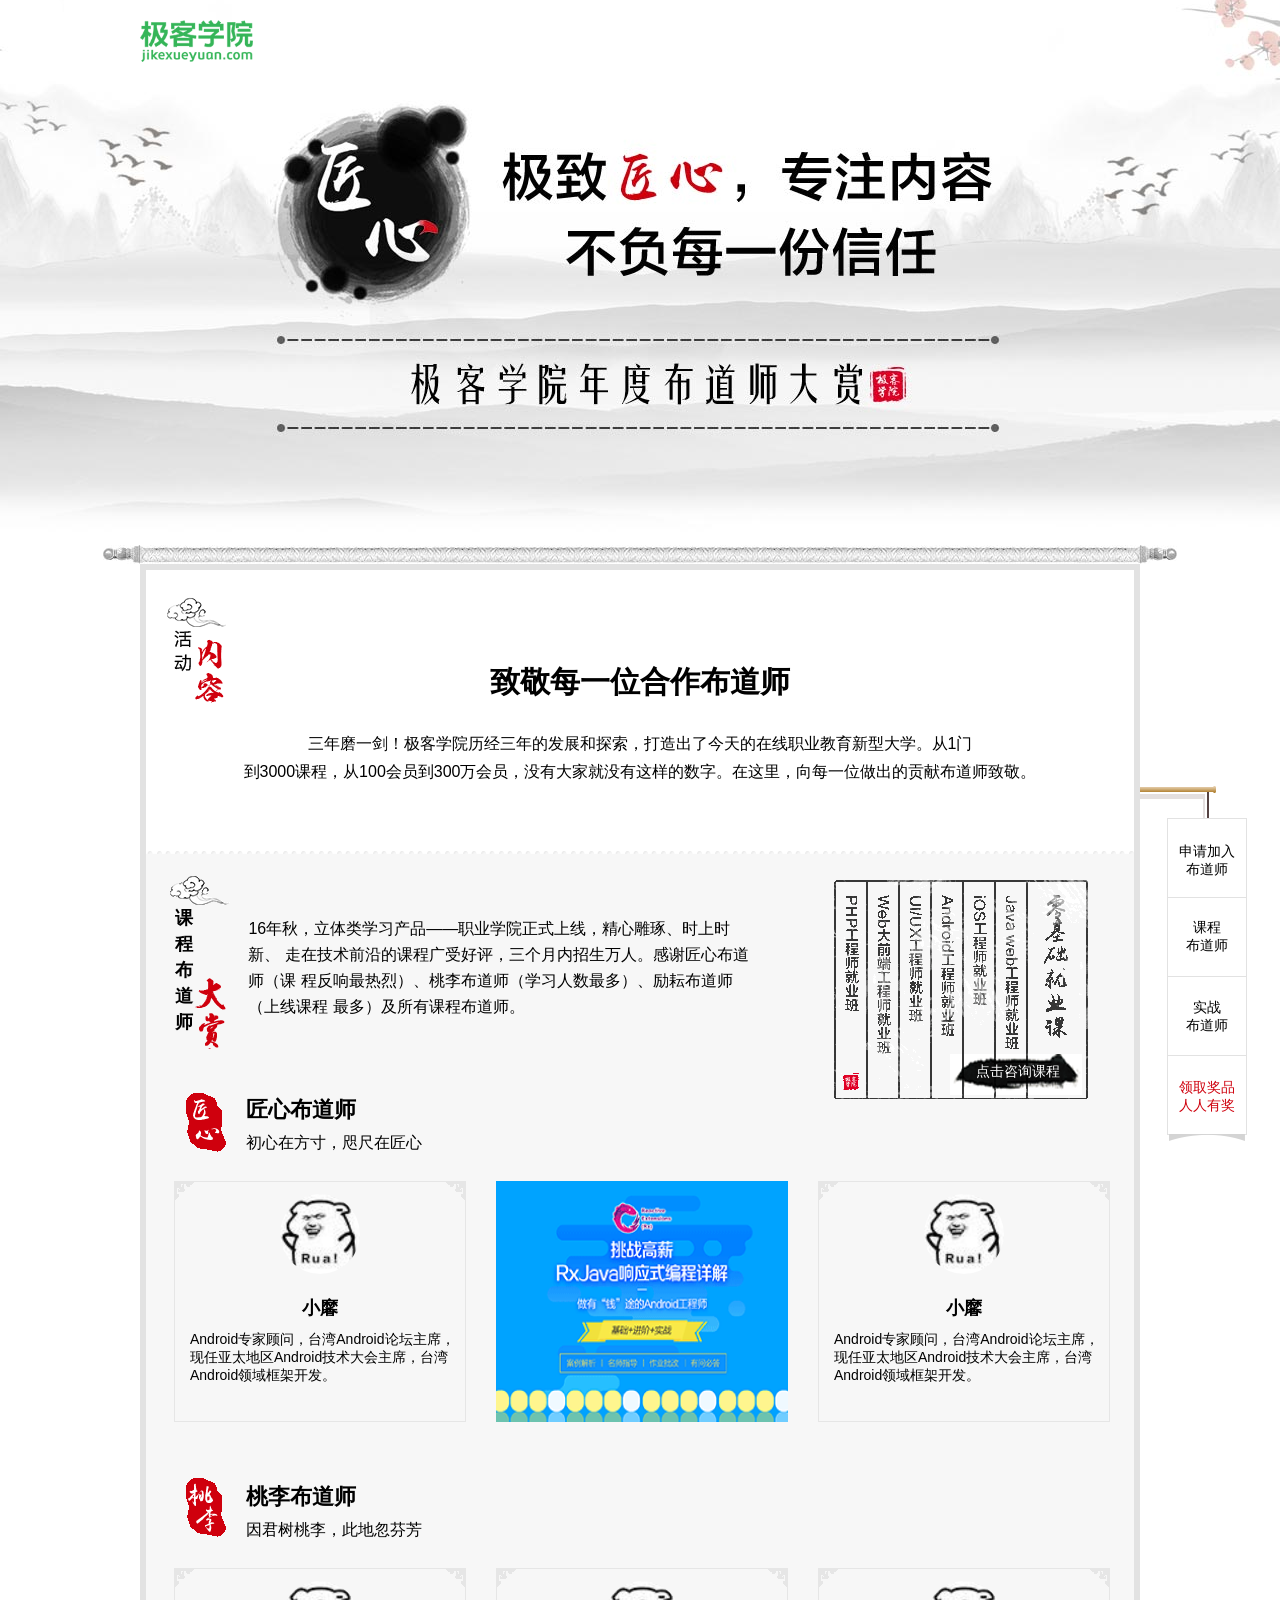
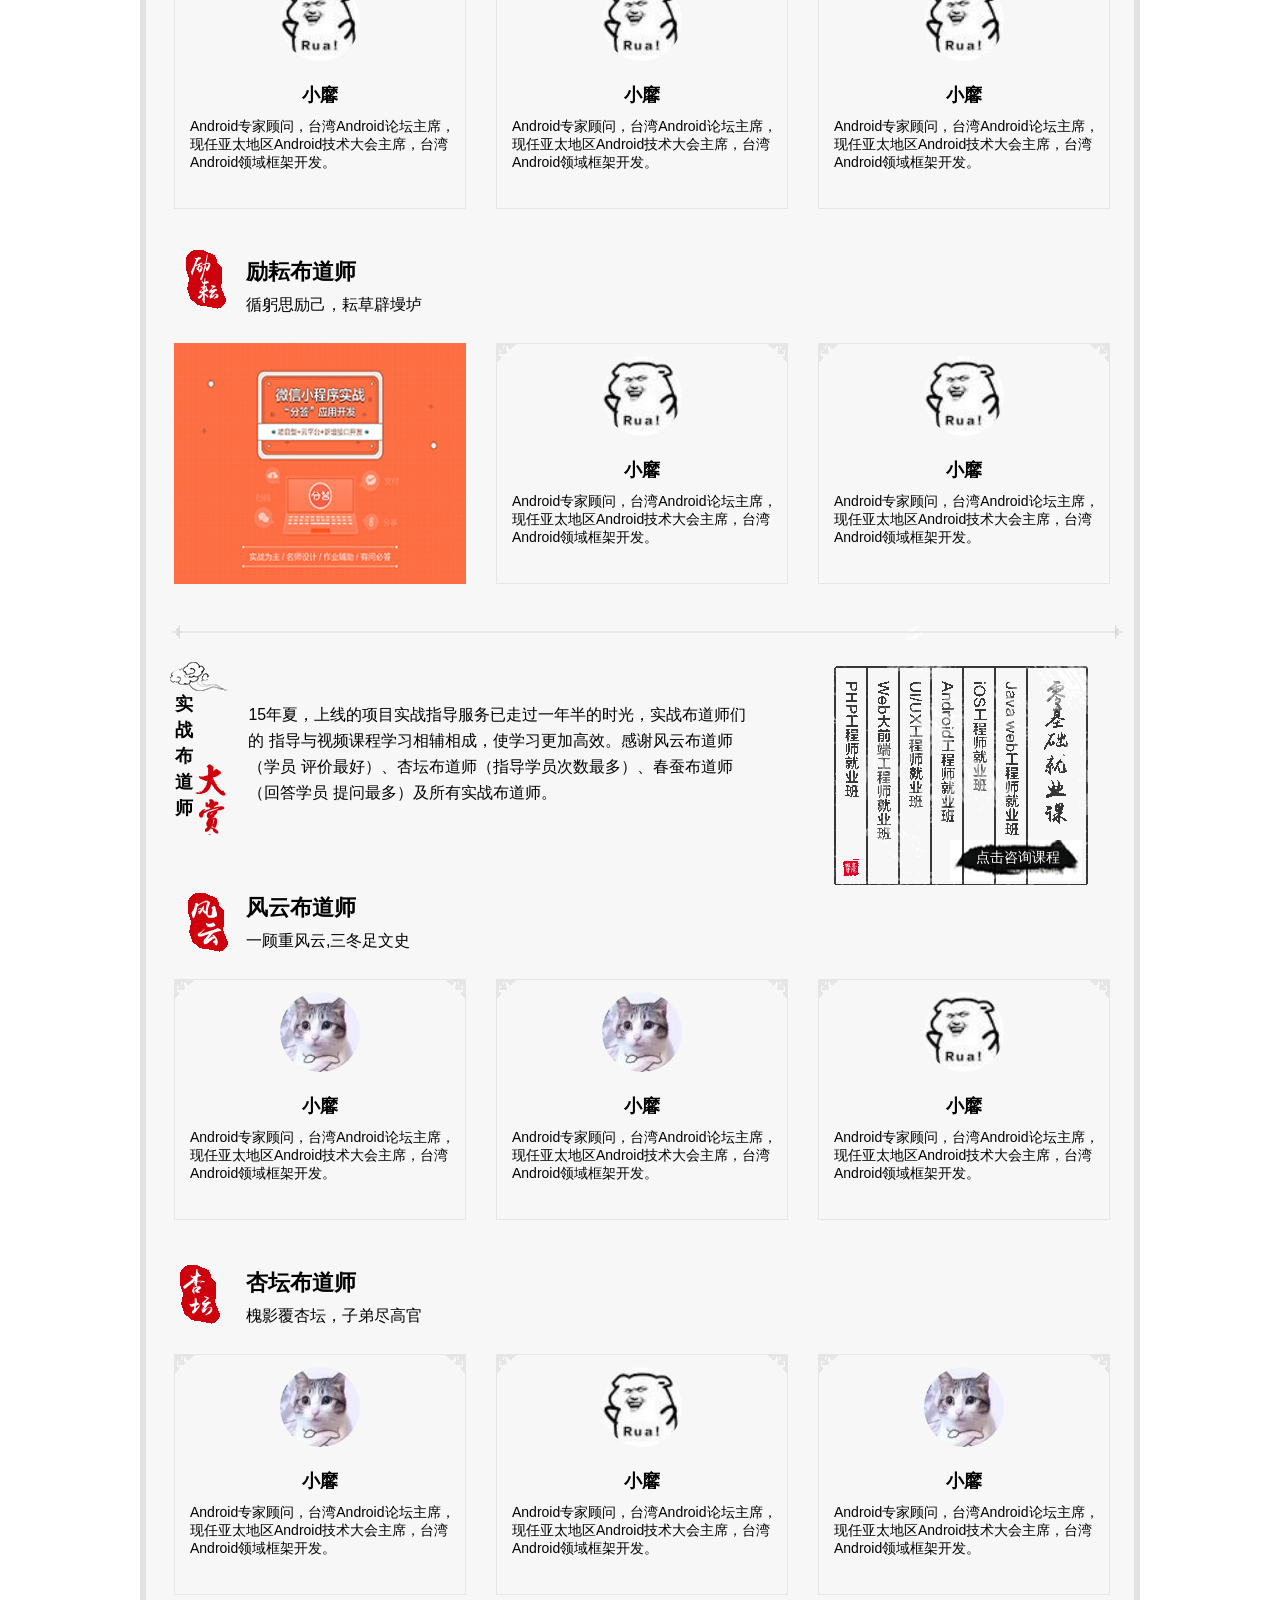
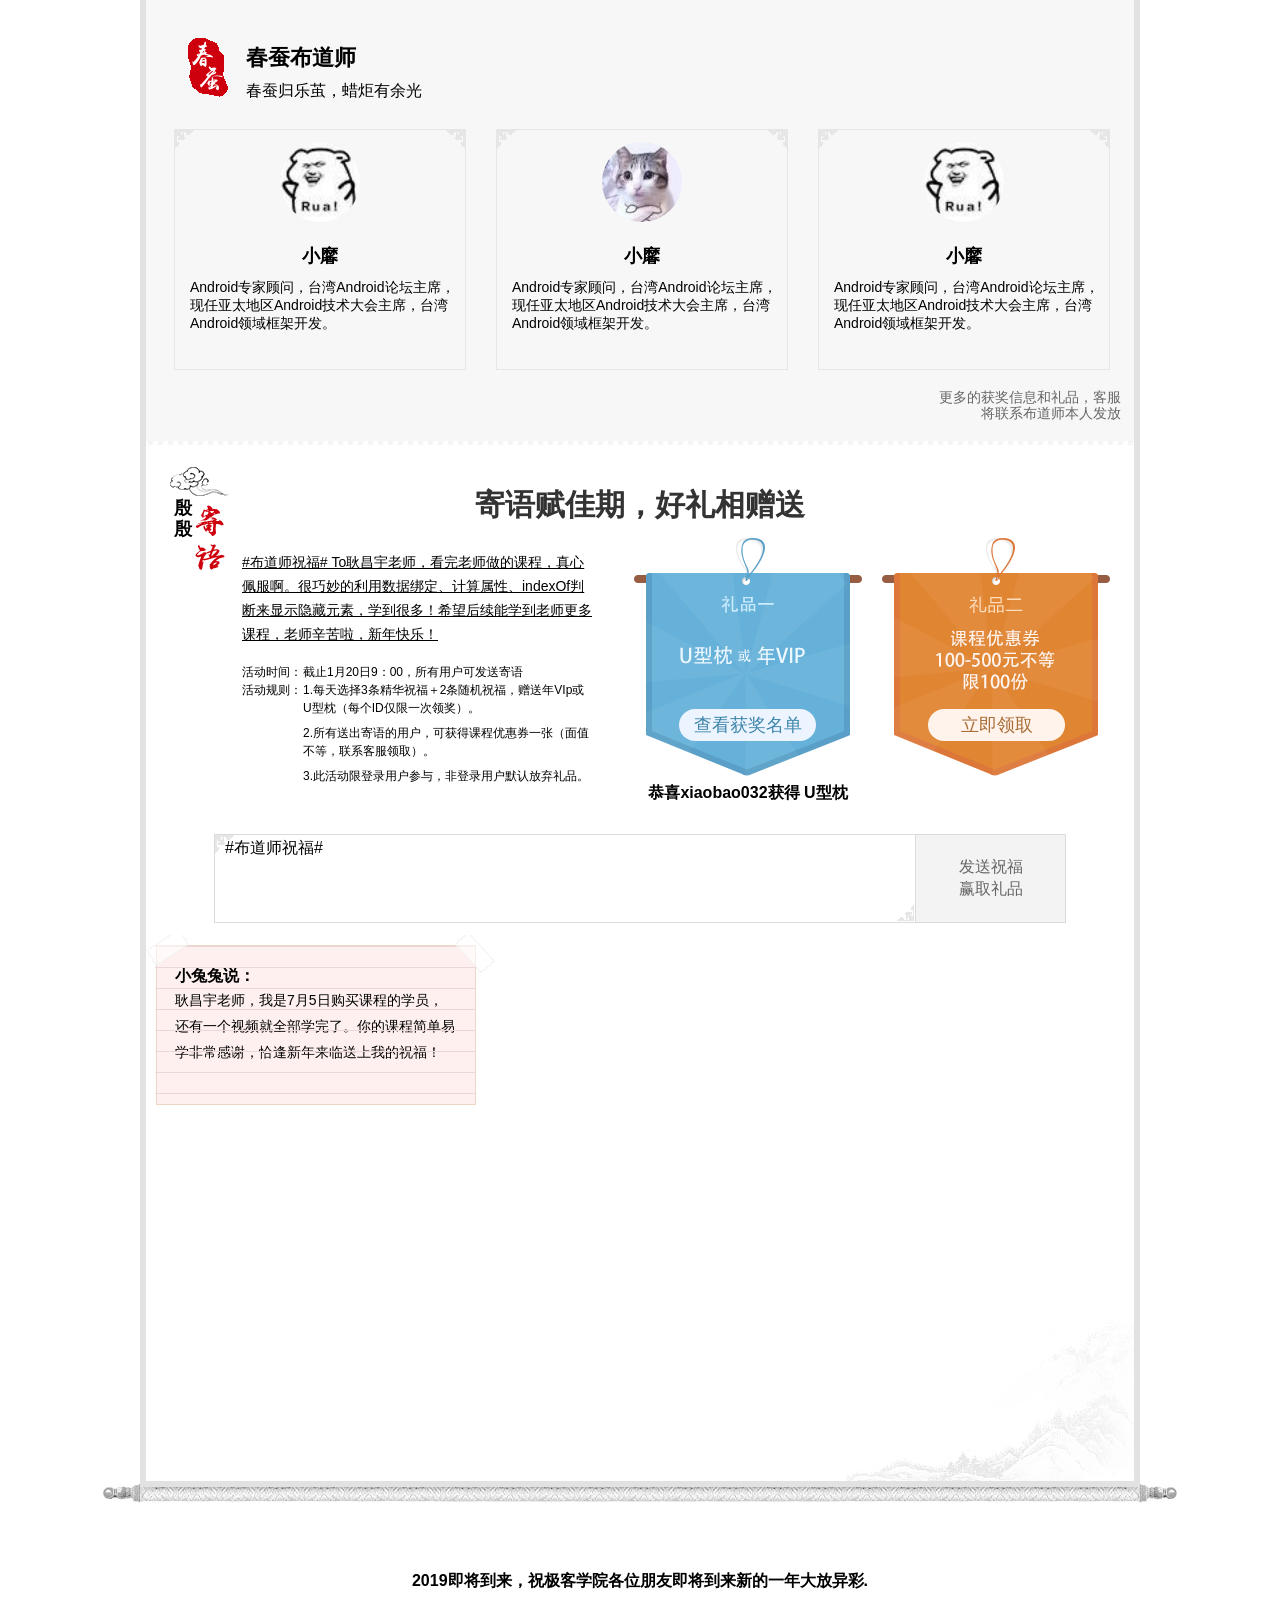
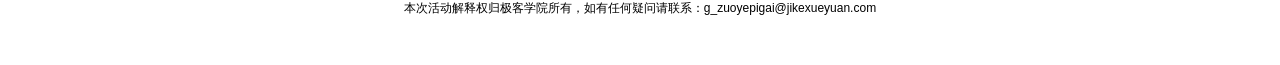
<file: index.html>
<!doctype html>
<html lang="en">
<head>
	<meta charset="UTF-8">
	<title>匠心大赏</title>
	<link rel="stylesheet" href="css/normalize.css">
	<link rel="stylesheet" href="css/originalit_appreciate.css">
</head>
<body>
	<!-- 背景图 -->
	<div class="banner-section">
		<div class="banner-scroll"></div>
		<div class="banner-container">
			<a href="javascript:;"><img class="head-logo" src="img/header-LOGO.png"></a>
		</div>
	</div>
	<!-- 活动内容 -->
	<div class="activity-section">
		<h1>致敬每一位合作布道师</h1>
		<p>三年磨一剑！极客学院历经三年的发展和探索，打造出了今天的在线职业教育新型大学。从1门<br>
		到3000课程，从100会员到300万会员，没有大家就没有这样的数字。在这里，向每一位做出的贡献布道师致敬。</p>
		<div class="shanjuchi-section"></div>
		<!-- 固定导航 -->
		<div class="fixation-head">
			<div class="fixation-head-list">
				<a class="fixation-head-item" href="javascript:;">申请加入<br>布道师</a>
				<a data-nav="roll-1" class="fixation-head-item" href="javascript:;">课程<br>布道师</a>
				<a data-nav="roll-2" class="fixation-head-item" href="javascript:;">实战<br>布道师</a>
				<a data-nav="roll-3" class="fixation-head-item" href="javascript:;">领取奖品<br>人人有奖</a>
			</div>
		</div>
	</div>
	<!-- 教师们 -->
	<div class="teacher-section">
		<!-- 课程布道师 -->
		<div id="roll-1" class="course-section">
			<div class="course-logo"><span>课程布道师</span></div>
			<div class="course-text">
				<p>16年秋，立体类学习产品——职业学院正式上线，精心雕琢、时上时新、
				走在技术前沿的课程广受好评，三个月内招生万人。感谢匠心布道师（课
				程反响最热烈）、桃李布道师（学习人数最多）、励耘布道师（上线课程
				最多）及所有课程布道师。</p>
			</div>
			<div class="course-select"><a class="course-select-link" href="javascript:;">点击咨询课程</a></div>
		</div>
		<!-- 匠心布道师 -->
		<div class="teach-section">
			<div class="teach-title">
				<img class="teach-logo" src="img/11.png">
				<h3 class="teach-title-describe">匠心布道师</h3>
				<p class="teach-text">初心在方寸，咫尺在匠心</p>
			</div>
			<div class="teach-list">
				<div class="teach-item">
					<img class="teach-head" src="img/12.png">
					<h4 class="teach-name">小黁</h4>
					<p class="teach-describe">	Android专家顾问，台湾Android论坛主席，现任亚太地区Android技术大会主席，台湾Android领域框架开发。
					</p>
				</div>					
				<div class="teach-location-advertising">
					<a href="javascript:;"><img class="teach-advertising" src="img/14.png"></a>
				</div>					
				<div class="teach-item">
					<img class="teach-head" src="img/12.png">
					<h4 class="teach-name">小黁</h4>
					<p class="teach-describe">	 Android专家顾问，台湾Android论坛主席，现任亚太地区Android技术大会主席，台湾Android领域框架开发。
					</p>
				</div>
			</div>
		</div>
		<!-- 桃李布道师 -->
		<div class="teach-section">
			<div class="teach-title">
				<img class="teach-logo" src="img/taoli.png">
				<h3 class="teach-title-describe">桃李布道师</h3>
				<p class="teach-text">因君树桃李，此地忽芬芳</p>
			</div>
			<div class="teach-list">
				<div class="teach-item">
					<img class="teach-head" src="img/12.png">
					<h4 class="teach-name">小黁</h4>
					<p class="teach-describe">	Android专家顾问，台湾Android论坛主席，现任亚太地区Android技术大会主席，台湾Android领域框架开发。
					</p>
				</div>					
					<div class="teach-item">
					<img class="teach-head" src="img/12.png">
					<h4 class="teach-name">小黁</h4>
					<p class="teach-describe">	Android专家顾问，台湾Android论坛主席，现任亚太地区Android技术大会主席，台湾Android领域框架开发。
					</p>
				</div>						
				<div class="teach-item">
					<img class="teach-head" src="img/12.png">
					<h4 class="teach-name">小黁</h4>
					<p class="teach-describe">	Android专家顾问，台湾Android论坛主席，现任亚太地区Android技术大会主席，台湾Android领域框架开发。
					</p>
				</div>
			</div>
		</div>
		<!-- 励耘布道师 -->
		<div class="teach-section">
			<div class="teach-title">
				<img class="teach-logo" src="img/liyun.png">
				<h3 class="teach-title-describe">励耘布道师</h3>
				<p class="teach-text">循躬思励己，耘草辟墁垆</p>
			</div>
			<div class="teach-list">
				<div class="teach-location-advertising">
						<a href="javascript:;"><img class="teach-advertising" src="img/17.png"></a>
					</div>
				<div class="teach-item">
					<img class="teach-head" src="img/12.png">
					<h4 class="teach-name">小黁</h4>
					<p class="teach-describe">	Android专家顾问，台湾Android论坛主席，现任亚太地区Android技术大会主席，台湾Android领域框架开发。
					</p>
				</div>													
				<div class="teach-item">
					<img class="teach-head" src="img/12.png">
					<h4 class="teach-name">小黁</h4>
					<p class="teach-describe">	Android专家顾问，台湾Android论坛主席，现任亚太地区Android技术大会主席，台湾Android领域框架开发。
					</p>
				</div>
			</div>
		</div>	
		<div id="roll-2" class="segmentation-section"></div>
		<div class="course-section">
			<div class="course-logo"><span>实战布道师</span></div>
			<div class="course-text">
				<p>15年夏，上线的项目实战指导服务已走过一年半的时光，实战布道师们的
			指导与视频课程学习相辅相成，使学习更加高效。感谢风云布道师（学员
			评价最好）、杏坛布道师（指导学员次数最多）、春蚕布道师（回答学员
			提问最多）及所有实战布道师。</p>
			</div>
			<div class="course-select"><a class="course-select-link" href="javascript:;">点击咨询课程</a></div>
		</div>
		<!-- 风云布道师 -->
		<div class="teach-section">
			<div class="teach-title">
				<img class="teach-logo" src="img/fengyun.png">
				<h3 class="teach-title-describe">风云布道师</h3>
				<p class="teach-text">一顾重风云,三冬足文史</p>
			</div>
			<div class="teach-list">
				<div class="teach-item">
					<img class="teach-head" src="img/13.png">
					<h4 class="teach-name">小黁</h4>
					<p class="teach-describe">	Android专家顾问，台湾Android论坛主席，现任亚太地区Android技术大会主席，台湾Android领域框架开发。
					</p>
				</div>			
				<div class="teach-item">
					<img class="teach-head" src="img/13.png">
					<h4 class="teach-name">小黁</h4>
					<p class="teach-describe">	Android专家顾问，台湾Android论坛主席，现任亚太地区Android技术大会主席，台湾Android领域框架开发。
					</p>
				</div>														
				<div class="teach-item">
					<img class="teach-head" src="img/12.png">
					<h4 class="teach-name">小黁</h4>
					<p class="teach-describe">	Android专家顾问，台湾Android论坛主席，现任亚太地区Android技术大会主席，台湾Android领域框架开发。
					</p>
				</div>
			</div>
		</div>
		<!-- 杏坛布道师 -->
		<div class="teach-section">
			<div class="teach-title">
				<img class="teach-logo" src="img/xinran.png">
				<h3 class="teach-title-describe">杏坛布道师</h3>
				<p class="teach-text">槐影覆杏坛，子弟尽高官</p>
			</div>
			<div class="teach-list">
				<div class="teach-item">
					<img class="teach-head" src="img/13.png">
					<h4 class="teach-name">小黁</h4>
					<p class="teach-describe">	Android专家顾问，台湾Android论坛主席，现任亚太地区Android技术大会主席，台湾Android领域框架开发。
					</p>
				</div>			
				<div class="teach-item">
					<img class="teach-head" src="img/12.png">
					<h4 class="teach-name">小黁</h4>
					<p class="teach-describe">	Android专家顾问，台湾Android论坛主席，现任亚太地区Android技术大会主席，台湾Android领域框架开发。
					</p>
				</div>													
				<div class="teach-item">
					<img class="teach-head" src="img/13.png">
					<h4 class="teach-name">小黁</h4>
					<p class="teach-describe">	Android专家顾问，台湾Android论坛主席，现任亚太地区Android技术大会主席，台湾Android领域框架开发。
					</p>
				</div>
			</div>
		</div>
		<!-- 春蚕布道师 -->
		<div class="teach-section">
			<div class="teach-title">
				<img class="teach-logo" src="img/chuncan.png">
				<h3 class="teach-title-describe">春蚕布道师</h3>
				<p class="teach-text">春蚕归乐茧，蜡炬有余光</p>
			</div>
			<div class="teach-list">
				<div class="teach-item">
					<img class="teach-head" src="img/12.png">
					<h4 class="teach-name">小黁</h4>
					<p class="teach-describe">	Android专家顾问，台湾Android论坛主席，现任亚太地区Android技术大会主席，台湾Android领域框架开发。
					</p>
				</div>
				<div class="teach-item">
					<img class="teach-head" src="img/13.png">
					<h4 class="teach-name">小黁</h4>
					<p class="teach-describe">	Android专家顾问，台湾Android论坛主席，现任亚太地区Android技术大会主席，台湾Android领域框架开发。
					</p>
				</div>					
					
				
				<div class="teach-item">
					<img class="teach-head" src="img/12.png">
					<h4 class="teach-name">小黁</h4>
					<p class="teach-describe">	Android专家顾问，台湾Android论坛主席，现任亚太地区Android技术大会主席，台湾Android领域框架开发。
					</p>
				</div>
			</div>
			<div class="supplement-item"><p class="supplement-text">更多的获奖信息和礼品，客服将联系布道师本人发放</p></div>
			<div class="xiajuchi-section"></div>
		</div>		
	</div>
	<!-- 殷殷寄语 -->
	<div id="roll-3" class="benediction-section">
		<div class="benediction-describe">
			<div class="benediction-subheading"><p>殷殷</p></div>
			<h2 class="benediction-title">寄语赋佳期，好礼相赠送</h2>
			<div class="benediction-text">
				<p class="benediction-letter">#布道师祝福# To耿昌宇老师，看完老师做的课程，真心
					佩服啊。很巧妙的利用数据绑定、计算属性、indexOf判
					断来显示隐藏元素，学到很多！希望后续能学到老师更多
					课程，老师辛苦啦，新年快乐！
				</p>
				<div class="benediction-text-list">
					<p class="benediction-text-item"><span>活动时间：</span>截止1月20日9：00，所有用户可发送寄语</p>
					<div class="benediction-text-item">
						<span>活动规则：</span>
						<p>1.每天选择3条精华祝福＋2条随机祝福，赠送年VIp或<br>U型枕（每个ID仅限一次领奖）。<br></p>
		        <p>2.所有送出寄语的用户，可获得课程优惠券一张（面值<br>不等，联系客服领取）。<br></p>
		        <p>3.此活动限登录用户参与，非登录用户默认放弃礼品。</p>
		      </div>
		    </div>
			</div>
			<div class="benediction-gift">
				<div class="benediction-gift-item">
					<a class="gift-button" href="javascript:;">查看获奖名单</a>
					<p class="gift-roll">恭喜xiaobao032获得 U型枕</p>
				</div>
				<div class="benediction-gift-item">
					<a class="gift-button" href="javascript:;">立即领取</a>
				</div>
			</div>
			<div class="benediction-input">
				<div class="benediction-input-list">
				<input class="benediction-input-text" type="text" value="#布道师祝福#">
				<!-- <input class="benediction-input-button" type="button" value="发送祝福赢取礼品"> -->
				<a class="benediction-input-button" href="javascript:;">发送祝福赢取礼品</a>
				</div>
			</div>
		</div>	
	</div>
	<!-- 卡片祝福 -->
	<div class="guestbook-section">
		<div class="guestbook-item">
			<div class="guestbook-item-close"></div>
			<h5 class="guestbook-item-title">小兔兔说：</h5>
			<p class="guestbook-item-text">耿昌宇老师，我是7月5日购买课程的学员，还有一个视频就全部学完了。你的课程简单易学非常感谢，恰逢新年来临送上我的祝福！</p>
		</div>
	</div>
	<div class="foot-scroll"></div>
	<div class="foot-section">
		<h4>2019即将到来，祝极客学院各位朋友即将到来新的一年大放异彩.</h4>
		<p>本次活动解释权归极客学院所有，如有任何疑问请联系：<a href="javascript:;">g_zuoyepigai@jikexueyuan.com</a></p>
	</div>
	<script src="https://lib.baomitu.com/jquery/3.3.1/jquery.min.js"></script>
	<script src="js/originalit_appreciate.js"></script>
</body>
</html>
</file>
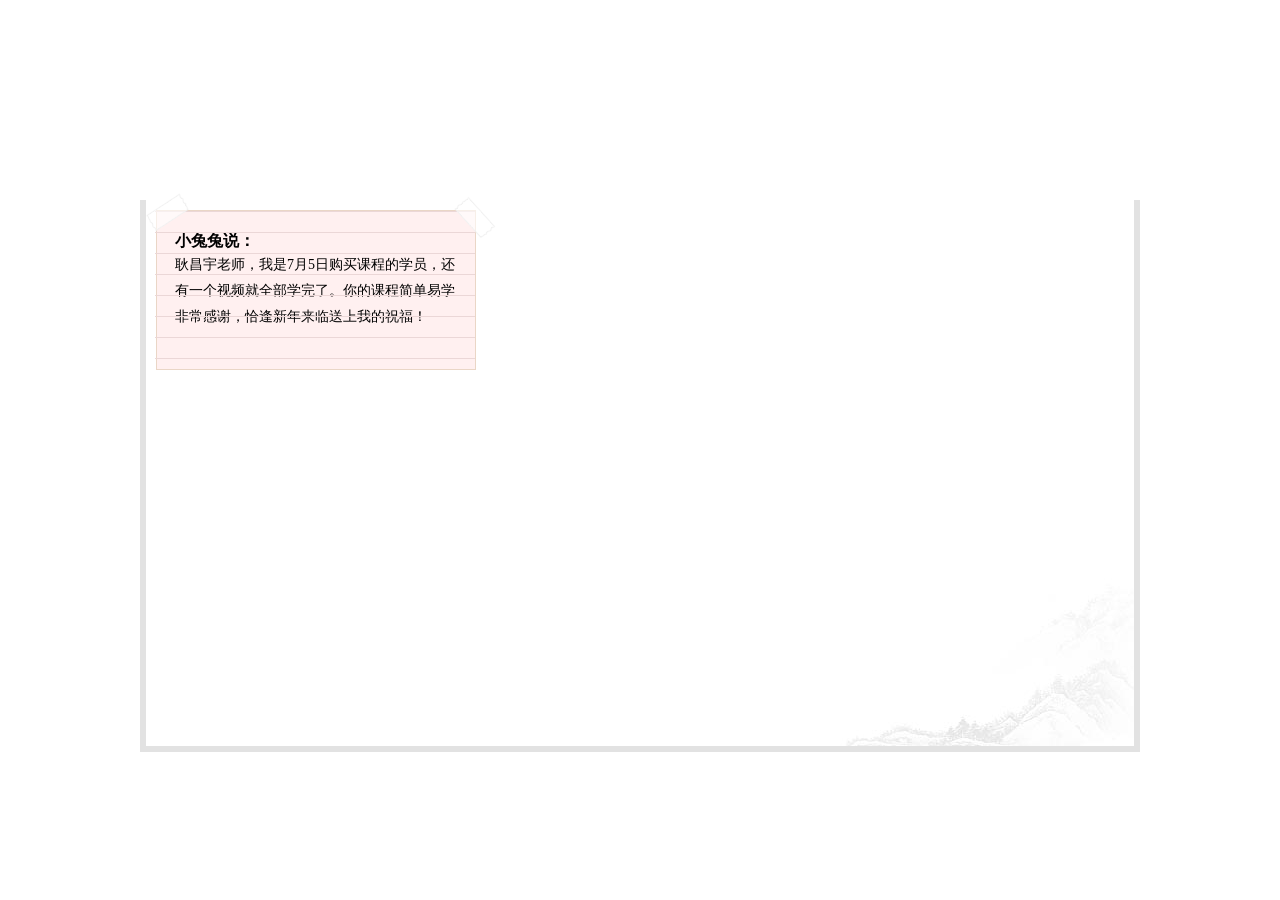
<file: 测试.html>
<!doctype html>
<html lang="en">
<head>
	<meta charset="UTF-8">
	<title>移动卡片测试</title>
	<link rel="stylesheet" href="css/normalize.css">
	<link rel="stylesheet" href="css/测试.css">
</head>
<body>
	<div class="guestbook-section">
		<div class="guestbook-item">
			<h5 class="guestbook-item-title">小兔兔说：</h5>
			<p class="guestbook-item-text">耿昌宇老师，我是7月5日购买课程的学员，还有一个视频就全部学完了。你的课程简单易学非常感谢，恰逢新年来临送上我的祝福！</p>
		</div>
	</div>

<script src="https://lib.baomitu.com/jquery/3.3.1/jquery.min.js"></script>
<script type="text/javascript">
	 $(function(){
    // 定义卡片内容
    let arr = [{"name":'Jax-1',"id" : "1"},{"name":'Joye-2',"id" : "2"},{"name":'Jimmy-3',"id" : "3"},{"name":'Jay-4',"id" : "4"},,{"name":'Jax-1',"id" : "1"},{"name":'Joye-2',"id" : "2"},{"name":'Jimmy-3',"id" : "3"},{"name":'Jay-4',"id" : "4"},,{"name":'Jax-1',"id" : "1"},{"name":'Joye-2',"id" : "2"},{"name":'Jimmy-3',"id" : "3"},{"name":'Jay-4',"id" : "4"},,{"name":'Jax-1',"id" : "1"},{"name":'Joye-2',"id" : "2"},{"name":'Jimmy-3',"id" : "3"},{"name":'Jay-4',"id" : "4"},];
    let tmp = {
      data:{           
        isLock:false, 
        zindex:0,           
        item:null,           
        clientX:0,
        clientY:0,
        offsetLeft:0,
        offsetTop:0,
        mouseX:0,
        mouseY:0,        
      },
      init:function(){         
        this.bind();      
        this.setCard();
      },
      setCard:function(){        
        let background = ['#fff0f0','#fdfbe9','#f0f5ff','#f1fff0'];
        let containerWidth   = $('.guestbook-section').width();//800
        let containerHeight  = $('.guestbook-section').height();//400
        let itemWidth        = 100;
        let itemHeight       = 100;
        let paddingOffset    = 50;
        let maxWidth         = containerWidth - itemWidth - paddingOffset;//800-100-50=650
        let maxHeight        = containerHeight - itemHeight - paddingOffset;//400-100-50=250
        let htmlCss = '';
        arr.forEach(function(card,index){
          let randomTop = tmp.randomBetween(paddingOffset,maxHeight);//50 250
          let randomLeft = tmp.randomBetween(paddingOffset,maxWidth);//50 650 
          // let randomH5 = 16;   
          // let randomP = 14;   
          let key = `<div class="guestbook-item" 
                      style="z-index:${index + 1};
                      background:${background[index%background.length]};                  
                      top:${randomTop}px; 
                      left:${randomLeft}px";
                      >  
                      <h5 class="guestbook-item-title">小兔兔说：</h5>;
                      <p class="guestbook-item-text">耿昌宇老师，我是7月5日购买课程的学员，还有一个视频就全部学完了。你的课程简单易学非常感谢，恰逢新年来临送上我的祝福！</p>
                          ${card.name}
                    </div>`;
          htmlCss += key 
      })        
        $('.guestbook-section').append(htmlCss);
        // 存储与数量相关的层级数
        tmp.data.zindex = arr.length;
//       htmlCss += key;
// 				let aa  = $('.guestbook-item').eq(0).clone();
// 				let bb  = $('.guestbook-item').eq(1).clone();
// 				let cc  = $('.guestbook-item').eq(2).clone();
// 				let dd  = $('.guestbook-item').eq(3).clone();   
// 				$('.guestbook-section').append(aa);
// 				$('.guestbook-section').append(bb);
// 				$('.guestbook-section').append(cc);
// 				$('.guestbook-section').append(dd);
      },
    bind:function(){
        $('.guestbook-section').on('mousedown','.guestbook-item',this.mousedownEvent)//鼠标按下
        $('.guestbook-section').on('mousemove',this.mousemoveEvent)//鼠标移动
        $('.guestbook-section').on('mouseup','.guestbook-item',this.lockMouseEvent)//鼠标触发
        $('.guestbook-section').on('mouseleave',this.lockMouseEvent)//鼠标离开
    },      
    mousedownEvent:function(event){//鼠标按下
      tmp.data.isLock = false;                  
      let clientX = event.clientX;
      let clientY = event.clientY;       
      let offsetLeft = this.offsetLeft;
      let offsetTop = this.offsetTop;
      tmp.data.clientX = clientX;
      tmp.data.clientY = clientY;
      tmp.data.offsetLeft = offsetLeft;
      tmp.data.offsetTop = offsetTop;
      let zindex = tmp.data.zindex + 1;
      $(this).css({'z-index':zindex});
      tmp.data.zindex = zindex;
      tmp.data.item = $(this);     
    },
    mousemoveEvent:function(event){//鼠标移动
      if(tmp.data.isLock){
        isLock = true;
      }else{
      	let clientX = tmp.data.clientX 
		    let clientY = tmp.data.clientY		   
		    let offsetLeft = tmp.data.offsetLeft 
		    let offsetTop = tmp.data.offsetTop           		      
		    let donmouseX = event.clientX - clientX;
		    let donmouseY = event.clientY - clientY;
		    let left = offsetLeft + donmouseX; 
				let top = offsetTop + donmouseY;
				tmp.data.item.css({
        top:top,
        left:left 
        })
      }                 
    },
    lockMouseEvent:function(){//鼠标触发 离开
      // 移动结束，锁回去
      tmp.data.isLock =true;
    },    
    randomBetween:function(min,max){
      return Math.floor(Math.random() * (max - min) + min);
    }
  }
  tmp.init();
})
</script>

</body>
</html>
</file>
<file: css/originalit_appreciate.css>
*{
	margin:0 auto;
	padding:0;
	box-sizing:border-box;
}
a{
	text-decoration: none;		
}
body{
	font-family: PingFangSC-Light,'STHeiti Light','helvetica neue','hiragino sans gb',arial,'microsoft yahei ui','microsoft yahei',simsun,sans-serif;
}
/*背景图背景图背景图背景图背景图背景图背景图背景图背景图背景图背景图背景图背景图背景图背景图背景图背景图背景图背景图背景图背景图背景图*/
.banner-section{	
	position: relative;
	height: 564px;
	background-image: url(../img/banner.jpg);
	background-repeat: no-repeat;
	background-position: center;
	font-size: 0;
}
.banner-scroll{
position: absolute;
	width: 100%;
	height: 19px;
	background-image: url(../img/scroll.jpg);
	background-repeat: no-repeat;
	background-position: center;
	bottom: 0;
}
.banner-container{
	width: 1000px;
}
.banner-container .head-logo{
	width: 113px;
	height: 42px;
	margin-top: 20px;
}

/*活动内容活动内容活动内容活动内容活动内容活动内容活动内容活动内容活动内容活动内容活动内容活动内容活动内容活动内容活动内容活动内容活动内容活动内容*/
.activity-section{
	position: relative;
	width: 1000px;
	font-size: 0;
	height: 290px;
	border: 6px solid #e2e2e2;
	border-bottom: none;
}
.activity-section:before{
	content: '';
	position: absolute;
	background-image: url(../img/activity-mark.png);
	width: 60px;
	height: 109px;
	top: 25px;
	left: 20px;

}
.activity-section h1{
	font-size: 30px;
	color: #000000;
	text-align: center;
	margin-top: 92px;
	margin-bottom: 27px;
}
.activity-section p{
	font-size: 16px;
	color: #000000;
	text-align: center;
	line-height: 28px;
}
.shanjuchi-section{
	position: absolute;
	bottom: 0;
	width: 100%;
	height: 4px;
	background-image: url(../img/juchi-1.png);
}
/*固定导航*/
/*.activity-section .fixation-head{
	width: 108px;
	height: 356px;
	position: absolute;
	right: -114px;
	top: 66px;
	background-image: url(../img/fixation-head.png);
}*/

.fixation-head{
	position: absolute;
	right: -6px;
}
.fixation-head-list{
	position: absolute;
	width: 108px;
	height: 356px;
	top: 0px;
	background-image: url(../img/fixation-head.png);
}
.roll{
	position: fixed;
	top: 0px;
	width: 108px;
	height: 356px;
	background-image: url(../img/fixation-head.png);
}

.fixation-head-item{
	display: inline-block;
	position: absolute;
	width: 80px;
	height: 80px;
	font-size: 14px;
	color: #000;
	text-align: center;
	padding-top: 25px;
}
.fixation-head-item:hover{
	background-color:#f7f7f7; 
}

.fixation-head-item:nth-child(1){
	top: 32px;
	right: 1px;
}
.fixation-head-item:nth-child(2){
	top: 108px;
	right: 1px;	
}
.fixation-head-item:nth-child(3){
	top: 188px;
	right: 1px;
}
.fixation-head-item:nth-child(4){
	top: 268px;
	right: 1px;
	color: #cf000d;
}


/*教师们教师们教师们教师们教师们教师们教师们教师们教师们教师们教师们教师们教师们教师们教师们教师们教师们教师们教师们教师们*/
.teacher-section{
	width: 1000px;
	/*height: 2510px;*/
	border-left: 6px solid #e2e2e2;
	border-right: 6px solid #e2e2e2;
	background-color: #f7f7f7
}
/*课程布道师课程布道师课程布道师课程布道师课程布道师课程布道师课程布道师课程布道师课程布道师课程布道师课程布道师课程布道师*/
.course-section{

}
.course-logo{
	position: relative;
	width: 60px;
	height: 175px;
	display: inline-block;
	margin-left: 20px;
	margin-top: 20px;
}
.course-logo span{
	position: absolute;
	top: 31px;
	left: 9px;
	width: 18px;
	display: block;
	font-size: 18px;
	line-height: 26px;
	color: #000;
	font-weight: 600;

}
.course-logo:after{
	content: '';
	position: absolute;
	width: 66px;
	height: 34px;
	background-image: url(../img/cloud.png);
	top: 0;
	left: 0;

}
.course-logo:before{
	content: '';
	position: absolute;
	width: 31px;
	height: 71px;
	background-image: url(../img/dashan.png);
	bottom: 0;
	right: 0;
}
.course-text{
	display: inline-block;
	margin-top: 62px;
	width: 512px;
	margin-left: 18px;
	margin-right: 67px;
	vertical-align: top;
}
.course-text p{
	font-size: 16px;
	color: #000000;
	line-height: 26px;
	margin-top: 
}
.course-select{
	display: inline-block;
	position: relative;
	width: 256px;
	height: 220px;
	background-image: url(../img/18.png);
	vertical-align: top;
	margin-top: 25px;

}
.course-select .course-select-link{
	position: absolute;
	display: inline-block;
	font-size: 14px;
	color: #fff;
	bottom: 18px;
	right: 28px;

}


/*匠心布道师*/

.teach-section{
	position: relative;
	width: 1000px;
}
.teacher-section .teach-section:nth-child(2){
	top:-12px;
}
.teach-section .teach-title{
	position: relative;
	height: 60px;
	margin-left: 30px;
	padding-left: 70px;
	margin-bottom: 20px;
}
.teach-section .teach-title .teach-logo{
	position: absolute;
	top: 0;
	left: 0;
}
.teach-section .teach-title .teach-title-describe{
	font-size: 22px;
	color: #000000;
	font-weight: 600;
	line-height: 22px;
	padding-top: 12px;
	margin-bottom: 12px;
}
.teach-section .teach-title .teach-text{
	font-size: 16px;
	color: #000000;
}

.teach-list{
	display: inline-block;
	font-size: 0;
	width: 100%;
	margin-bottom: 40px;
	margin-left: 28px;
}
.teacher-section .teach-section:nth-child(9) .teach-list{
	margin-bottom: 75px;
}
.teach-list .teach-item{
	display: inline-block;
	position: relative;
	width: 292px;
	height: 241px;
	margin-right: 30px;
	border:1px solid #e6e6e6;
	text-align: center;
	vertical-align: top;
}
.teach-list .teach-item:nth-child(3){
	margin-right: 0;
}
.teach-list .teach-item:after{
	content: '';
	width: 20px;
	height: 19px;
	background-image: url(../img/bianhua-1.png);
	position: absolute;
	top: 0;
	left: 0;
}
.teach-list .teach-item:before{
	content: '';
	width: 20px;
	height: 19px;
	background-image: url(../img/bianhua-2.png);
	position: absolute;
	top: 0;
	right: 0;
}
.teach-list .teach-item .teach-head{
	width: 80px;
	height: 80px;
	border-radius: 50%;
	margin-top: 12px;
	margin-bottom: 22px;
}
.teach-list .teach-item .teach-name{
	font-size: 18px;
	color: #000;
	margin-bottom: 10px;
}
.teach-list .teach-item .teach-describe{
	font-size: 14px;
	line-height: 18px;
	color: #000;
	text-align: left;
	margin-left: 15px;
}
.teach-list .teach-item .teach-advertising{
	width: 100%;
	height: 100%;
	vertical-align: bottom;
}
.teach-location-advertising{
	display: inline-block;
	width: 292px;
	height: 241px;
	margin-right: 30px;
	vertical-align: top;
}
.teach-location-advertising .teach-advertising{
	width: 100%;
	height: 100%;
}
.supplement-item{
	position: absolute;
	width: 182px;
	bottom: 24px;
	right: 25px;
}
.supplement-text{
	font-size: 14px;
	line-height: 16px;
	color: #666666;
	text-align: right;
}

.xiajuchi-section{
	position: absolute;
	bottom: 0;
	width: 988px;
	height: 4px;
	background-image: url(../img/juchi-2.png);
}

/*横线*/
.segmentation-section{
	width: 1000px;
	height: 16px;
	background-image: url(../img/hengxian.png);
	background-repeat: no-repeat;
	background-position: center;
}



/*殷殷寄语*/
.benediction-section{
	position: relative;
	width: 1000px;
	height: 490px;
	background-color: #fff;
	border-left: 6px solid #e2e2e2;
	border-right: 6px solid #e2e2e2;

}
.benediction-subheading{
	position: absolute;
	top: 20px;
	left: 20px;
	width: 60px;
}
.benediction-subheading:after{
	content: '';
	position: absolute;
	top: 0;
	left: 0;
	width: 66px;
	height: 34px;
	background-image: url(../img/cloud.png);
}
.benediction-subheading:before{
	content: '';
	position: absolute;
	top: 40px;
	right: 1px;
	width: 31px;
	height: 66px;
	background-image: url(../img/jiyu.png);
}
.benediction-subheading p{
	position: absolute;
	top: 33px;
	left: 8px;
	display: block;
	width: 18px;
	font-size: 18px;
	line-height: 21px;
	color: #000;
	font-weight: 600;
}

.benediction-describe .benediction-title{
	text-align: center;
	font-size: 30px;
	color: #333;
	padding-top: 40px;
	margin-bottom: 12px;
}

.benediction-describe .benediction-text{
	display: inline-block;
	margin-left: 96px;

}
.benediction-text .benediction-letter{
	display: inline-block;
	width: 351px;
	margin-top: 12px;
	margin-bottom: 17px;
	font-size: 14px;
	line-height: 24px;
	color: #000000;
	text-decoration:underline;
}
.benediction-text-list{
	
	/*width: 342px;*/
}
.benediction-text-item{
	position: relative;
	font-size: 12px;
	line-height: 18px;
	color: #000;
	padding-left: 61px;
}
.benediction-text-item p{
margin-bottom: 7px;	
}

.benediction-text-item span{
	position: absolute;
	left: 0;
	
}

.benediction-gift{
	display: inline-block;
	vertical-align: top;
	font-size: 0;
	margin-left: 36px;
}
.benediction-gift .benediction-gift-item{
	display: inline-block;
	width: 229px;
	height: 276px;
	margin-right: 20px;
	background-image: url(../img/shield-1.png);
	background-repeat: no-repeat;
	vertical-align: top;
}
.benediction-gift .benediction-gift-item:nth-child(2){
	background-image: url(../img/shield-2.png);
}

.gift-button{
	margin-top:171px;
	margin-left: 46px;
	display: inline-block;
	width: 137px;
	height: 32px;
	font-size: 18px;
	line-height: 32px;
	border-radius: 18px;
	text-align: center;
	z-index: 10;
}
.benediction-gift-item:nth-child(1) .gift-button{
	background-color: #ebf4ff;
	color: #3e86ab;
}
.benediction-gift-item:nth-child(2) .gift-button{
	background-color: #fff3eb;
	color: #a96e37;
}

.gift-roll{
	font-size: 16px;
	color: #000;
	font-weight: 600;
	text-align: center;
	margin-top: 42px;
}

.benediction-input{
	padding-top: 20px;
	font-size: 0;
	margin-bottom: 27px;
}
.benediction-input-list{
	position: relative;
	width: 850px;
	height: 87px;
	border:1px solid #dbdbdb;
	box-sizing:content-box;
}
.benediction-input-list .benediction-input-text{
	display: inline-block;
	width: 700px;
	height: 87px;
	vertical-align: top;
	outline: none;
	padding-left: 10px;
	padding-bottom: 60px;
	color: #000;
	font-size: 16px;
	border:none;
}
.benediction-input-list:after{
	content: '';
	width: 20px;
	height: 19px;
	position: absolute;
	top: 0;
	left: 0;
	background-image: url(../img/bianhua-1.png);

}
.benediction-input-list:before{
	content: '';
	width: 20px;
	height: 19px;
	position: absolute;
	bottom: 0;
	right: 150px;
	background-image: url(../img/bianhua-3.png);

}
.benediction-input-list .benediction-input-button{
	display: inline-block;
	width: 150px;
	height: 87px;
	background-color: #f3f3f3;
	outline: none;
	text-decoration: none;
	font-size: 16px;
	line-height: 22px;
	color: #666666;
	text-align: center;
	padding-top: 21px;
	padding-left: 42px;
	padding-right: 42px;
	border-left: 1px solid #dbdbdb;
}

/*卡片祝福*/

.guestbook-section{
	position: relative;
	width: 1000px;
	height: 552px;
	background-color: #fff;
	border: 6px #e2e2e2 solid;
	border-top:none;
	font-size: 0;
	overflow: hidden;
}
.guestbook-section:before{
	content: '';
	position: absolute;
	bottom: 0px;
	right: 0px;
	width: 294px;
	height: 168px;
	background-repeat: no-repeat;
	background-image: url(../img/guestbook-img.jpg);
}
.guestbook-item{
  position: absolute;
  display: inline-block;
  top: 10px;
  left: 10px;
  width: 320px;
  height: 160px;
  border:1px #ead6c6 solid;
  background-color: #fff0f0;
  background-image: url(../img/stripe-01.png);
  cursor: pointer;
}
.guestbook-item-close{
  display: none;
  position: absolute;
  top: -24px;
  right: 0px;
  width: 15px;
  height: 23px;
  background-image: url(../img/close.png);
  background-repeat: no-repeat;
  z-index: 72;
}
.guestbook-item:hover .guestbook-item-close{
  display: inline-block;
}
.guestbook-item:after{
  content: '';
  position: absolute;
  top:-18px;
  left: -11px;
  display: inline-block;
  width: 350px;
  height: 46px;
  background-image: url(../img/rubberized.png);
  background-repeat: no-repeat;
  z-index: 71;
}
.guestbook-item:before{
  content: '';
  position: absolute;
  top:0px;
  right: 0px;
  display: inline-block;
  width: 320px;
  height: 160px;
  background-image: url(../img/stripe-01.png);
  background-repeat: no-repeat;
}
.guestbook-item .guestbook-item-title{
  font-size: 16px;
  color: #000000;
  margin-top: 20px;
  margin-left: 18px;
  z-index: 999;
}
.guestbook-item .guestbook-item-text{
  font-size: 14px;
  color: #000;
  line-height: 26px;
  width: 281px;
  margin-left: 18px;
  z-index: 999;
} 


/*卡片祝福*/

.foot-section{
	position: relative;
	width: 1000px;
	background-color: #fff;
}
.foot-scroll{
	position: relative;
  width: 100%;
  height: 19px;
  background-image: url(../img/scroll.jpg);
  background-repeat: no-repeat;
  background-position: center;
  bottom: 3px;
  z-index: -1;
}
.foot-section h4{
	font-size: 16px;
	text-align: center;
	color: #000;
	margin-top: 65px;
}
.foot-section p{
	font-size: 12px;
	color: #000000;
	margin-top: 8px;
	text-align: center;
	margin-bottom: 48px;
}
.foot-section a{
	color: #000000;
}
</file>
<file: css/测试.css>
*{
	margin:0 auto;
	padding:0;
	box-sizing:border-box;
}
a{
	text-decoration: none;		
}

.guestbook-section{
margin-top: 200px;
	
	position: relative;
	width: 1000px;
	height: 552px;
	background-color: #fff;
	border: 6px #e2e2e2 solid;
	border-top:none;
	font-size: 0;
}
.guestbook-section:before{
	content: '';
	position: absolute;
	bottom: 0px;
	right: 0px;
	width: 294px;
	height: 168px;
	background-repeat: no-repeat;
	background-image: url(../img/guestbook-img.jpg);
}
.guestbook-item{
	position: absolute;
	top: 10px;
	left: 10px;
	width: 320px;
	height: 160px;
	border:1px #ead6c6 solid;
	background-color: #fff0f0;
	background-image: url(../img/stripe-01.png);
	z-index: 999;
	cursor: pointer;
}

.guestbook-item:after{
	content: '';
	position: absolute;
	top:-18px;
	left: -11px;
	display: inline-block;
	width: 350px;
	height: 46px;
	background-image: url(../img/rubberized.png);
	background-repeat: no-repeat;
	z-index: 71;
}
.guestbook-item:before{
	content: '';
	position: absolute;
	top:0px;
	right: 0px;
	display: inline-block;
	width: 320px;
	height: 160px;
	background-image: url(../img/stripe-01.png);
	background-repeat: no-repeat;
}
.guestbook-item .guestbook-item-title{
	font-size: 16px;
	color: #000000;
	margin-top: 20px;
	margin-left: 18px;
	z-index: 999;
}
.guestbook-item .guestbook-item-text{
	font-size: 14px;
	color: #000;
	line-height: 26px;
	width: 281px;
	margin-left: 18px;
	z-index: 999;
}


/**{
  margin: 0;
  padding: 0;
}
.card-list-contaienr{
  position: relative;
  width: 800px;
  height: 400px;
  background: #3b6064;
  margin: 0 auto;
  overflow: hidden;
}
.card-item{
  box-sizing: border-box;
  position: absolute;
  top: 20px;
  left: 20px;
  width: 100px;
  height: 100px;
  background-color:#a8dbe2;
  padding: 10px;
  color: #fff;
  font-size: 15px
}*/
$(document).ready(function(){
  $("button").click(function(){
    document.write($("p").css("color"));
  });
});
 let background = ['#fdfbe9','#f0f5ff','#f1fff0','#fff0f0'];
				 let containerWidth   = $('.guestbook-section').width();
				 let containerHeight  = $('.guestbook-section').height();
				 let itemWidth        = 100;
				 let itemHeight       = 100;
				 let paddingOffset    = 50;			
         let maxWidth         = containerWidth - itemWidth - paddingOffset;//800-100-50=650
         let maxHeight        = containerHeight - itemHeight - paddingOffset;//400-100-50=250
				 //拼接dom结构
				  let htmlCss = '';
				 arr.forEach(function(card,index){
				 	//生成随机数
				 	let randomTop = tmp.randomBetween(paddingOffset,maxHeight);//50 250
          			let randomLeft = tmp.randomBetween(paddingOffset,maxWidth);//50 650

          let key  = $('.guestbook-item').eq().clone();      
				 	let key = `<div class="guestbook-item"
				 							style="z-index:${index + 1};
				 							background:${background[index%background.length]};
				 							top:${randomTop}px;
				 							left:${randomLeft}px;
				 							">
				 							${card.name}
				 							</div>`;
				 							htmlCss += key
				 })			
				 $('.guestbook-section').append(htmlCss);

				
				 htmlCss += key;

				 // htmlCss += key;
			// 	let aa  = $('.guestbook-item').eq(0).clone();
			// 	let bb  = $('.guestbook-item').eq(1).clone();
			// 	let cc  = $('.guestbook-item').eq(2).clone();
			// 	let dd  = $('.guestbook-item').eq(3).clone();
			// 	let htmlCss = key;     
			// 	$('.guestbook-section').append(aa);
			// 	$('.guestbook-section').append(bb);
			// 	$('.guestbook-section').append(cc);
			// 	$('.guestbook-section').append(dd);

   //      tmp.data.zindex = arr.length;
			// },
</file>
